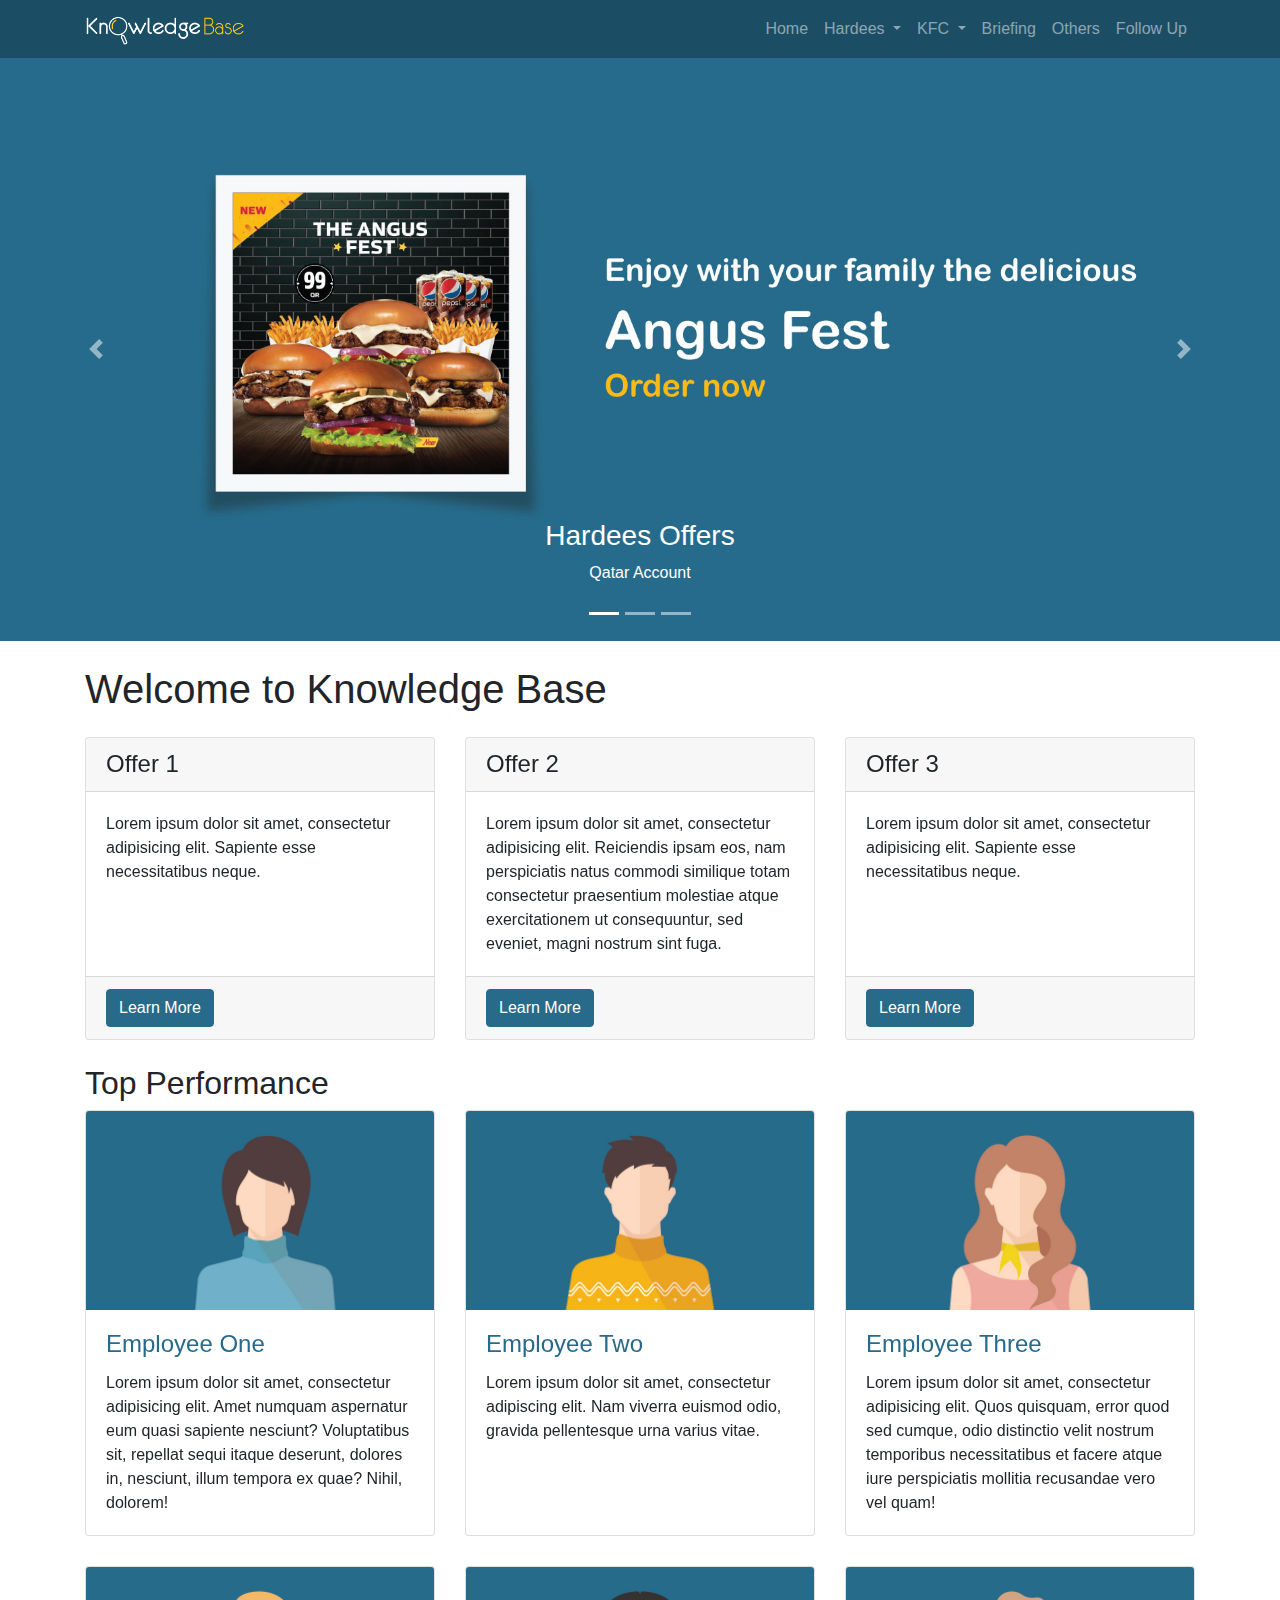
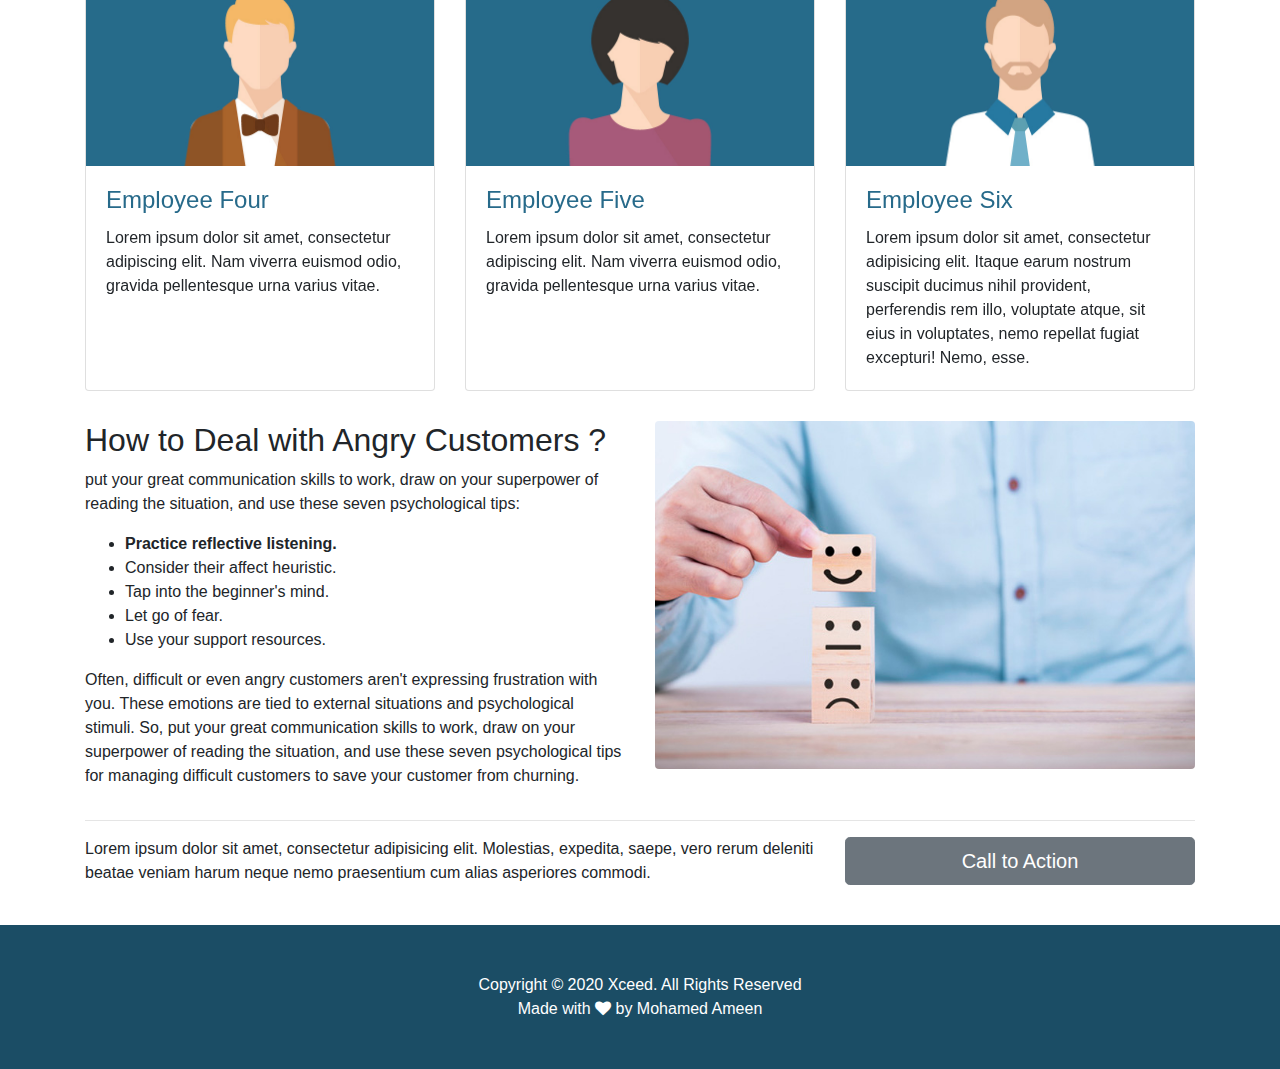
<file: index.html>
<!DOCTYPE html>
<html lang="en">

<head>

  <meta charset="utf-8">
  <meta name="viewport" content="width=device-width, initial-scale=1, shrink-to-fit=no">
  <meta name="description" content="">
  <meta name="author" content="">

  <title>Knowledge Base</title>

  <!-- Bootstrap core CSS -->
  <link href="vendor/bootstrap/css/bootstrap.min.css" rel="stylesheet">

  <!-- Custom styles for this template -->
  <link href="css/modern-business.css" rel="stylesheet">
  
  <link href="https://fonts.googleapis.com/css2?family=Tajawal:wght@500&display=swap" rel="stylesheet">
  
  <link rel="stylesheet" href="https://maxcdn.bootstrapcdn.com/font-awesome/4.4.0/css/font-awesome.min.css">
  
</head>

<body>

  <!-- Navigation -->
  <nav class="navbar fixed-top navbar-expand-lg navbar-dark bg-dark fixed-top">
    <div class="container">
      <a class="navbar-brand" href="index.html"><img src="images/Knowledge-Base-logo.png " width="160" height="100%" alt=""></a>
      <button class="navbar-toggler navbar-toggler-right" type="button" data-toggle="collapse" data-target="#navbarResponsive" aria-controls="navbarResponsive" aria-expanded="false" aria-label="Toggle navigation">
        <span class="navbar-toggler-icon"></span>
      </button>
      <div class="collapse navbar-collapse" id="navbarResponsive">
        <ul class="navbar-nav ml-auto">
          <li class="nav-item">
            <a class="nav-link" href="index.html">Home</a>
          </li>
          
          <li class="nav-item dropdown">
            <a class="nav-link dropdown-toggle" href="#" id="navbarDropdownPortfolio" data-toggle="dropdown" aria-haspopup="true" aria-expanded="false">
              Hardees
            </a>
            <div class="dropdown-menu dropdown-menu-right" aria-labelledby="navbarDropdownPortfolio">
              <a class="dropdown-item" href="hardees.html">Beef</a>
              <a class="dropdown-item" href="#">Chicken</a>
              <a class="dropdown-item" href="#">Sea Food</a>
              <a class="dropdown-item" href="#">Offers</a>
              <a class="dropdown-item" href="#">Kids</a>
			  <a class="dropdown-item" href="#">Sides</a>
			  <a class="dropdown-item" href="#">Sauces</a>
			  <a class="dropdown-item" href="#">Desserts</a>
			  <a class="dropdown-item" href="#">Drinks</a>
			  
            </div>
          </li>
		  
		  <li class="nav-item dropdown">
            <a class="nav-link dropdown-toggle" href="#" id="navbarDropdownPortfolio" data-toggle="dropdown" aria-haspopup="true" aria-expanded="false">
              KFC
            </a>
            <div class="dropdown-menu dropdown-menu-right" aria-labelledby="navbarDropdownPortfolio">
              <a class="dropdown-item" href="#">Individual Chicken</a>
              <a class="dropdown-item" href="#">Family</a>
              <a class="dropdown-item" href="#">Sandwich Meals</a>
              <a class="dropdown-item" href="#">Kids</a>
              <a class="dropdown-item" href="#">Drinks</a>
			  <a class="dropdown-item" href="#">Desserts</a>
			  <a class="dropdown-item" href="#">Sides</a>
			  			  
            </div>
          </li>
		  
		  <li class="nav-item">
            <a class="nav-link" href="#">Briefing</a>
          </li>
          <li class="nav-item">
            <a class="nav-link" href="#">Others</a>
          </li>
          <li class="nav-item">
            <a class="nav-link" href="#">Follow Up</a>
          </li>
          
        </ul>
      </div>
    </div>
  </nav>

  <header>
    <div id="carouselExampleIndicators" class="carousel slide" data-ride="carousel">
      <ol class="carousel-indicators">
        <li data-target="#carouselExampleIndicators" data-slide-to="0" class="active"></li>
        <li data-target="#carouselExampleIndicators" data-slide-to="1"></li>
        <li data-target="#carouselExampleIndicators" data-slide-to="2"></li>
      </ol>
      <div class="carousel-inner" role="listbox">
        <!-- Slide One - Set the background image for this slide in the line below -->
        <div class="carousel-item active" style="background-image: url('images/offer1.jpg')">
          <div class="carousel-caption d-none d-md-block">
            <h3>Hardees Offers</h3>
            <p>Qatar Account</p>
          </div>
        </div>
        <!-- Slide Two - Set the background image for this slide in the line below -->
        <div class="carousel-item" style="background-image: url('images/offer2.jpg')">
          <div class="carousel-caption d-none d-md-block">
            <h3>Hardees Offers</h3>
            <p>Qatar Account</p>
          </div>
        </div>
        <!-- Slide Three - Set the background image for this slide in the line below -->
        <div class="carousel-item" style="background-image: url('images/offer3.jpg')">
          <div class="carousel-caption d-none d-md-block">
            <h3>KFC Offers</h3>
            <p>Qatar Account</p>
          </div>
        </div>
      </div>
      <a class="carousel-control-prev" href="#carouselExampleIndicators" role="button" data-slide="prev">
        <span class="carousel-control-prev-icon" aria-hidden="true"></span>
        <span class="sr-only">Previous</span>
      </a>
      <a class="carousel-control-next" href="#carouselExampleIndicators" role="button" data-slide="next">
        <span class="carousel-control-next-icon" aria-hidden="true"></span>
        <span class="sr-only">Next</span>
      </a>
    </div>
  </header>


  <!-- Page Content -->
  <div class="container">

    <h1 class="my-4">Welcome to Knowledge Base</h1>

    <!-- Marketing Icons Section -->
    <div class="row">
      <div class="col-lg-4 mb-4">
        <div class="card h-100">
          <h4 class="card-header">Offer 1</h4>
          <div class="card-body">
            <p class="card-text">Lorem ipsum dolor sit amet, consectetur adipisicing elit. Sapiente esse necessitatibus neque.</p>
          </div>
          <div class="card-footer">
            <a href="#" class="btn btn-primary">Learn More</a>
          </div>
        </div>
      </div>
      <div class="col-lg-4 mb-4">
        <div class="card h-100">
          <h4 class="card-header">Offer 2</h4>
          <div class="card-body">
            <p class="card-text">Lorem ipsum dolor sit amet, consectetur adipisicing elit. Reiciendis ipsam eos, nam perspiciatis natus commodi similique totam consectetur praesentium molestiae atque exercitationem ut consequuntur, sed eveniet, magni nostrum sint fuga.</p>
          </div>
          <div class="card-footer">
            <a href="#" class="btn btn-primary">Learn More</a>
          </div>
        </div>
      </div>
      <div class="col-lg-4 mb-4">
        <div class="card h-100">
          <h4 class="card-header">Offer 3</h4>
          <div class="card-body">
            <p class="card-text">Lorem ipsum dolor sit amet, consectetur adipisicing elit. Sapiente esse necessitatibus neque.</p>
          </div>
          <div class="card-footer">
            <a href="#" class="btn btn-primary">Learn More</a>
          </div>
        </div>
      </div>
    </div>
    <!-- /.row -->

    <!-- Portfolio Section -->
    <h2>Top Performance</h2>

    <div class="row">
      <div class="col-lg-4 col-sm-6 portfolio-item">
        <div class="card h-100">
          <a href="#"><img class="card-img-top" src="images/emp1.jpg" alt=""></a>
          <div class="card-body">
            <h4 class="card-title">
              <a href="#">Employee One</a>
            </h4>
            <p class="card-text">Lorem ipsum dolor sit amet, consectetur adipisicing elit. Amet numquam aspernatur eum quasi sapiente nesciunt? Voluptatibus sit, repellat sequi itaque deserunt, dolores in, nesciunt, illum tempora ex quae? Nihil, dolorem!</p>
          </div>
        </div>
      </div>
      <div class="col-lg-4 col-sm-6 portfolio-item">
        <div class="card h-100">
          <a href="#"><img class="card-img-top" src="images/emp2.jpg" alt=""></a>
          <div class="card-body">
            <h4 class="card-title">
              <a href="#">Employee Two</a>
            </h4>
            <p class="card-text">Lorem ipsum dolor sit amet, consectetur adipiscing elit. Nam viverra euismod odio, gravida pellentesque urna varius vitae.</p>
          </div>
        </div>
      </div>
      <div class="col-lg-4 col-sm-6 portfolio-item">
        <div class="card h-100">
          <a href="#"><img class="card-img-top" src="images/emp3.jpg" alt=""></a>
          <div class="card-body">
            <h4 class="card-title">
              <a href="#">Employee Three</a>
            </h4>
            <p class="card-text">Lorem ipsum dolor sit amet, consectetur adipisicing elit. Quos quisquam, error quod sed cumque, odio distinctio velit nostrum temporibus necessitatibus et facere atque iure perspiciatis mollitia recusandae vero vel quam!</p>
          </div>
        </div>
      </div>
      <div class="col-lg-4 col-sm-6 portfolio-item">
        <div class="card h-100">
          <a href="#"><img class="card-img-top" src="images/emp4.jpg" alt=""></a>
          <div class="card-body">
            <h4 class="card-title">
              <a href="#">Employee Four</a>
            </h4>
            <p class="card-text">Lorem ipsum dolor sit amet, consectetur adipiscing elit. Nam viverra euismod odio, gravida pellentesque urna varius vitae.</p>
          </div>
        </div>
      </div>
      <div class="col-lg-4 col-sm-6 portfolio-item">
        <div class="card h-100">
          <a href="#"><img class="card-img-top" src="images/emp5.jpg" alt=""></a>
          <div class="card-body">
            <h4 class="card-title">
              <a href="#">Employee Five</a>
            </h4>
            <p class="card-text">Lorem ipsum dolor sit amet, consectetur adipiscing elit. Nam viverra euismod odio, gravida pellentesque urna varius vitae.</p>
          </div>
        </div>
      </div>
      <div class="col-lg-4 col-sm-6 portfolio-item">
        <div class="card h-100">
          <a href="#"><img class="card-img-top" src="images/emp6.jpg" alt=""></a>
          <div class="card-body">
            <h4 class="card-title">
              <a href="#">Employee Six</a>
            </h4>
            <p class="card-text">Lorem ipsum dolor sit amet, consectetur adipisicing elit. Itaque earum nostrum suscipit ducimus nihil provident, perferendis rem illo, voluptate atque, sit eius in voluptates, nemo repellat fugiat excepturi! Nemo, esse.</p>
          </div>
        </div>
      </div>
    </div>
    <!-- /.row -->

    <!-- Features Section -->
    <div class="row">
      <div class="col-lg-6">
        <h2>How to Deal with Angry Customers ?</h2>
        <p>put your great communication skills to work, draw on your superpower of reading the situation, and use these seven psychological tips:</p>
        <ul>
          <li>
            <strong>Practice reflective listening.</strong>
          </li>
          <li>Consider their affect heuristic.
          </li>
          <li>Tap into the beginner's mind.
          </li>
          <li>Let go of fear.</li>
          <li>Use your support resources.</li>
        </ul>
        <p>Often, difficult or even angry customers aren't expressing frustration with you. These emotions are tied to external situations and psychological stimuli. So, put your great communication skills to work, draw on your superpower of reading the situation, and use these seven psychological tips for managing difficult customers to save your customer from churning.</p>
      </div>
      <div class="col-lg-6">
        <img class="img-fluid rounded" src="images/Angry-Customers.jpg" alt="">
      </div>
    </div>
    <!-- /.row -->

    <hr>

    <!-- Call to Action Section -->
    <div class="row mb-4">
      <div class="col-md-8">
        <p>Lorem ipsum dolor sit amet, consectetur adipisicing elit. Molestias, expedita, saepe, vero rerum deleniti beatae veniam harum neque nemo praesentium cum alias asperiores commodi.</p>
      </div>
      <div class="col-md-4">
        <a class="btn btn-lg btn-secondary btn-block" href="#">Call to Action</a>
      </div>
    </div>

  </div>
  <!-- /.container -->

  <!-- Footer -->
  <footer class="py-5 bg-dark">
    <div class="container">
      <p class="m-0 text-center text-white">Copyright © 2020 Xceed. All Rights Reserved<br>Made with <i class="fa fa-heart pulse"></i> by Mohamed Ameen</p>
    </div>
    <!-- /.container -->
  </footer>

  <!-- Bootstrap core JavaScript -->
  <script src="vendor/jquery/jquery.min.js"></script>
  <script src="vendor/bootstrap/js/bootstrap.bundle.min.js"></script>

</body>

</html>
</file>
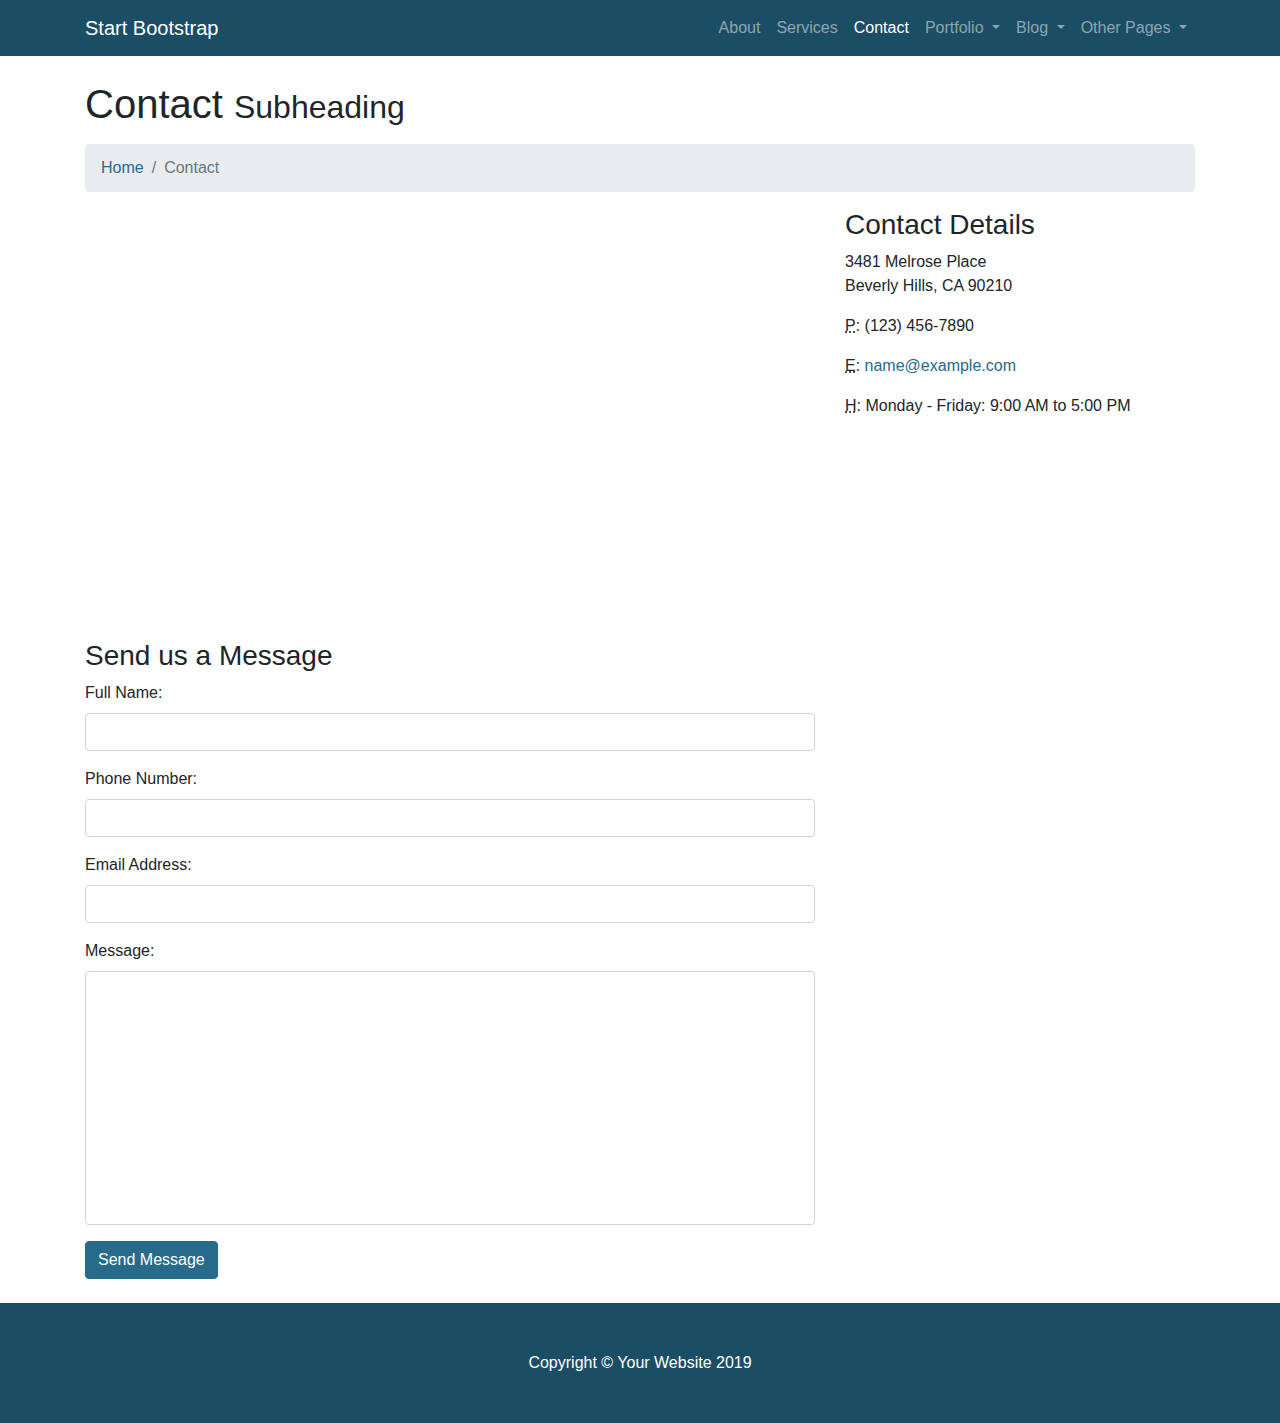
<file: contact.html>
<!DOCTYPE html>
<html lang="en">

<head>

  <meta charset="utf-8">
  <meta name="viewport" content="width=device-width, initial-scale=1, shrink-to-fit=no">
  <meta name="description" content="">
  <meta name="author" content="">

  <title>Modern Business - Start Bootstrap Template</title>

  <!-- Bootstrap core CSS -->
  <link href="vendor/bootstrap/css/bootstrap.min.css" rel="stylesheet">

  <!-- Custom styles for this template -->
  <link href="css/modern-business.css" rel="stylesheet">

</head>

<body>

  <!-- Navigation -->
  <nav class="navbar fixed-top navbar-expand-lg navbar-dark bg-dark fixed-top">
    <div class="container">
      <a class="navbar-brand" href="index.html">Start Bootstrap</a>
      <button class="navbar-toggler navbar-toggler-right" type="button" data-toggle="collapse" data-target="#navbarResponsive" aria-controls="navbarResponsive" aria-expanded="false" aria-label="Toggle navigation">
        <span class="navbar-toggler-icon"></span>
      </button>
      <div class="collapse navbar-collapse" id="navbarResponsive">
        <ul class="navbar-nav ml-auto">
          <li class="nav-item">
            <a class="nav-link" href="about.html">About</a>
          </li>
          <li class="nav-item">
            <a class="nav-link" href="services.html">Services</a>
          </li>
          <li class="nav-item active">
            <a class="nav-link" href="contact.html">Contact</a>
          </li>
          <li class="nav-item dropdown">
            <a class="nav-link dropdown-toggle" href="#" id="navbarDropdownPortfolio" data-toggle="dropdown" aria-haspopup="true" aria-expanded="false">
              Portfolio
            </a>
            <div class="dropdown-menu dropdown-menu-right" aria-labelledby="navbarDropdownPortfolio">
              <a class="dropdown-item" href="portfolio-1-col.html">1 Column Portfolio</a>
              <a class="dropdown-item" href="portfolio-2-col.html">2 Column Portfolio</a>
              <a class="dropdown-item" href="portfolio-3-col.html">3 Column Portfolio</a>
              <a class="dropdown-item" href="portfolio-4-col.html">4 Column Portfolio</a>
              <a class="dropdown-item" href="portfolio-item.html">Single Portfolio Item</a>
            </div>
          </li>
          <li class="nav-item dropdown">
            <a class="nav-link dropdown-toggle" href="#" id="navbarDropdownBlog" data-toggle="dropdown" aria-haspopup="true" aria-expanded="false">
              Blog
            </a>
            <div class="dropdown-menu dropdown-menu-right" aria-labelledby="navbarDropdownBlog">
              <a class="dropdown-item" href="blog-home-1.html">Blog Home 1</a>
              <a class="dropdown-item" href="blog-home-2.html">Blog Home 2</a>
              <a class="dropdown-item" href="blog-post.html">Blog Post</a>
            </div>
          </li>
          <li class="nav-item dropdown">
            <a class="nav-link dropdown-toggle" href="#" id="navbarDropdownBlog" data-toggle="dropdown" aria-haspopup="true" aria-expanded="false">
              Other Pages
            </a>
            <div class="dropdown-menu dropdown-menu-right" aria-labelledby="navbarDropdownBlog">
              <a class="dropdown-item" href="full-width.html">Full Width Page</a>
              <a class="dropdown-item" href="sidebar.html">Sidebar Page</a>
              <a class="dropdown-item" href="faq.html">FAQ</a>
              <a class="dropdown-item" href="404.html">404</a>
              <a class="dropdown-item" href="pricing.html">Pricing Table</a>
            </div>
          </li>
        </ul>
      </div>
    </div>
  </nav>

  <!-- Page Content -->
  <div class="container">

    <!-- Page Heading/Breadcrumbs -->
    <h1 class="mt-4 mb-3">Contact
      <small>Subheading</small>
    </h1>

    <ol class="breadcrumb">
      <li class="breadcrumb-item">
        <a href="index.html">Home</a>
      </li>
      <li class="breadcrumb-item active">Contact</li>
    </ol>

    <!-- Content Row -->
    <div class="row">
      <!-- Map Column -->
      <div class="col-lg-8 mb-4">
        <!-- Embedded Google Map -->
        <iframe width="100%" height="400px" frameborder="0" scrolling="no" marginheight="0" marginwidth="0" src="http://maps.google.com/maps?hl=en&amp;ie=UTF8&amp;ll=37.0625,-95.677068&amp;spn=56.506174,79.013672&amp;t=m&amp;z=4&amp;output=embed"></iframe>
      </div>
      <!-- Contact Details Column -->
      <div class="col-lg-4 mb-4">
        <h3>Contact Details</h3>
        <p>
          3481 Melrose Place
          <br>Beverly Hills, CA 90210
          <br>
        </p>
        <p>
          <abbr title="Phone">P</abbr>: (123) 456-7890
        </p>
        <p>
          <abbr title="Email">E</abbr>:
          <a href="mailto:name@example.com">name@example.com
          </a>
        </p>
        <p>
          <abbr title="Hours">H</abbr>: Monday - Friday: 9:00 AM to 5:00 PM
        </p>
      </div>
    </div>
    <!-- /.row -->

    <!-- Contact Form -->
    <!-- In order to set the email address and subject line for the contact form go to the bin/contact_me.php file. -->
    <div class="row">
      <div class="col-lg-8 mb-4">
        <h3>Send us a Message</h3>
        <form name="sentMessage" id="contactForm" novalidate>
          <div class="control-group form-group">
            <div class="controls">
              <label>Full Name:</label>
              <input type="text" class="form-control" id="name" required data-validation-required-message="Please enter your name.">
              <p class="help-block"></p>
            </div>
          </div>
          <div class="control-group form-group">
            <div class="controls">
              <label>Phone Number:</label>
              <input type="tel" class="form-control" id="phone" required data-validation-required-message="Please enter your phone number.">
            </div>
          </div>
          <div class="control-group form-group">
            <div class="controls">
              <label>Email Address:</label>
              <input type="email" class="form-control" id="email" required data-validation-required-message="Please enter your email address.">
            </div>
          </div>
          <div class="control-group form-group">
            <div class="controls">
              <label>Message:</label>
              <textarea rows="10" cols="100" class="form-control" id="message" required data-validation-required-message="Please enter your message" maxlength="999" style="resize:none"></textarea>
            </div>
          </div>
          <div id="success"></div>
          <!-- For success/fail messages -->
          <button type="submit" class="btn btn-primary" id="sendMessageButton">Send Message</button>
        </form>
      </div>

    </div>
    <!-- /.row -->

  </div>
  <!-- /.container -->

  <!-- Footer -->
  <footer class="py-5 bg-dark">
    <div class="container">
      <p class="m-0 text-center text-white">Copyright &copy; Your Website 2019</p>
    </div>
    <!-- /.container -->
  </footer>

  <!-- Bootstrap core JavaScript -->
  <script src="vendor/jquery/jquery.min.js"></script>
  <script src="vendor/bootstrap/js/bootstrap.bundle.min.js"></script>

  <!-- Contact form JavaScript -->
  <!-- Do not edit these files! In order to set the email address and subject line for the contact form go to the bin/contact_me.php file. -->
  <script src="js/jqBootstrapValidation.js"></script>
  <script src="js/contact_me.js"></script>

</body>

</html>
</file>
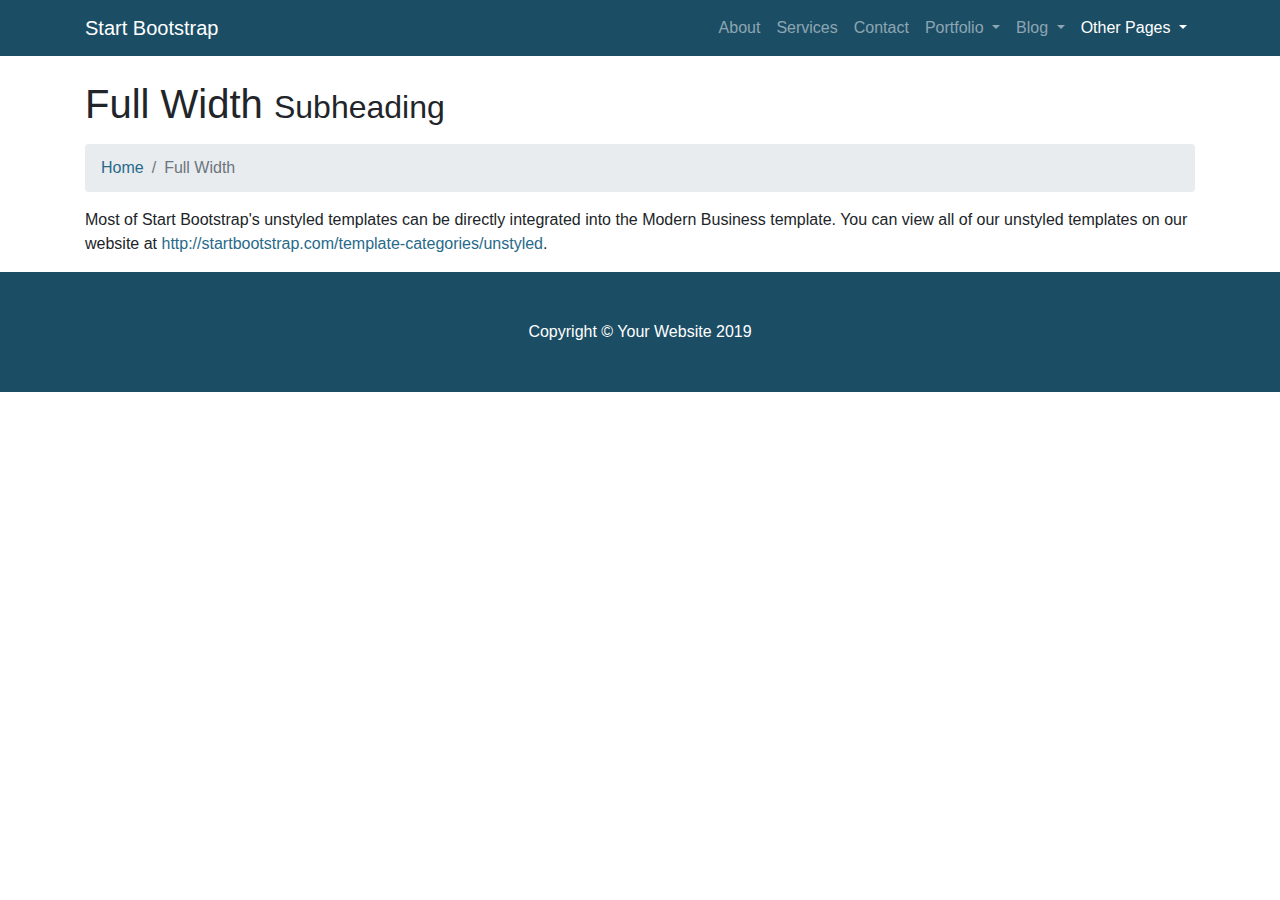
<file: full-width.html>
<!DOCTYPE html>
<html lang="en">

<head>

  <meta charset="utf-8">
  <meta name="viewport" content="width=device-width, initial-scale=1, shrink-to-fit=no">
  <meta name="description" content="">
  <meta name="author" content="">

  <title>Modern Business - Start Bootstrap Template</title>

  <!-- Bootstrap core CSS -->
  <link href="vendor/bootstrap/css/bootstrap.min.css" rel="stylesheet">

  <!-- Custom styles for this template -->
  <link href="css/modern-business.css" rel="stylesheet">

</head>

<body>

  <!-- Navigation -->
  <nav class="navbar fixed-top navbar-expand-lg navbar-dark bg-dark fixed-top">
    <div class="container">
      <a class="navbar-brand" href="index.html">Start Bootstrap</a>
      <button class="navbar-toggler navbar-toggler-right" type="button" data-toggle="collapse" data-target="#navbarResponsive" aria-controls="navbarResponsive" aria-expanded="false" aria-label="Toggle navigation">
        <span class="navbar-toggler-icon"></span>
      </button>
      <div class="collapse navbar-collapse" id="navbarResponsive">
        <ul class="navbar-nav ml-auto">
          <li class="nav-item">
            <a class="nav-link" href="about.html">About</a>
          </li>
          <li class="nav-item">
            <a class="nav-link" href="services.html">Services</a>
          </li>
          <li class="nav-item">
            <a class="nav-link" href="contact.html">Contact</a>
          </li>
          <li class="nav-item dropdown">
            <a class="nav-link dropdown-toggle" href="#" id="navbarDropdownPortfolio" data-toggle="dropdown" aria-haspopup="true" aria-expanded="false">
              Portfolio
            </a>
            <div class="dropdown-menu dropdown-menu-right" aria-labelledby="navbarDropdownPortfolio">
              <a class="dropdown-item" href="portfolio-1-col.html">1 Column Portfolio</a>
              <a class="dropdown-item" href="portfolio-2-col.html">2 Column Portfolio</a>
              <a class="dropdown-item" href="portfolio-3-col.html">3 Column Portfolio</a>
              <a class="dropdown-item" href="portfolio-4-col.html">4 Column Portfolio</a>
              <a class="dropdown-item" href="portfolio-item.html">Single Portfolio Item</a>
            </div>
          </li>
          <li class="nav-item dropdown">
            <a class="nav-link dropdown-toggle" href="#" id="navbarDropdownBlog" data-toggle="dropdown" aria-haspopup="true" aria-expanded="false">
              Blog
            </a>
            <div class="dropdown-menu dropdown-menu-right" aria-labelledby="navbarDropdownBlog">
              <a class="dropdown-item" href="blog-home-1.html">Blog Home 1</a>
              <a class="dropdown-item" href="blog-home-2.html">Blog Home 2</a>
              <a class="dropdown-item" href="blog-post.html">Blog Post</a>
            </div>
          </li>
          <li class="nav-item active dropdown">
            <a class="nav-link dropdown-toggle" href="#" id="navbarDropdownBlog" data-toggle="dropdown" aria-haspopup="true" aria-expanded="false">
              Other Pages
            </a>
            <div class="dropdown-menu dropdown-menu-right" aria-labelledby="navbarDropdownBlog">
              <a class="dropdown-item active" href="full-width.html">Full Width Page</a>
              <a class="dropdown-item" href="sidebar.html">Sidebar Page</a>
              <a class="dropdown-item" href="faq.html">FAQ</a>
              <a class="dropdown-item" href="404.html">404</a>
              <a class="dropdown-item" href="pricing.html">Pricing Table</a>
            </div>
          </li>
        </ul>
      </div>
    </div>
  </nav>

  <!-- Page Content -->
  <div class="container">

    <!-- Page Heading/Breadcrumbs -->
    <h1 class="mt-4 mb-3">Full Width
      <small>Subheading</small>
    </h1>

    <ol class="breadcrumb">
      <li class="breadcrumb-item">
        <a href="index.html">Home</a>
      </li>
      <li class="breadcrumb-item active">Full Width</li>
    </ol>

    <p>Most of Start Bootstrap's unstyled templates can be directly integrated into the Modern Business template. You can view all of our unstyled templates on our website at
      <a href="http://startbootstrap.com/template-categories/unstyled">http://startbootstrap.com/template-categories/unstyled</a>.</p>

  </div>
  <!-- /.container -->

  <!-- Footer -->
  <footer class="py-5 bg-dark">
    <div class="container">
      <p class="m-0 text-center text-white">Copyright &copy; Your Website 2019</p>
    </div>
    <!-- /.container -->
  </footer>

  <!-- Bootstrap core JavaScript -->
  <script src="vendor/jquery/jquery.min.js"></script>
  <script src="vendor/bootstrap/js/bootstrap.bundle.min.js"></script>

</body>

</html>
</file>
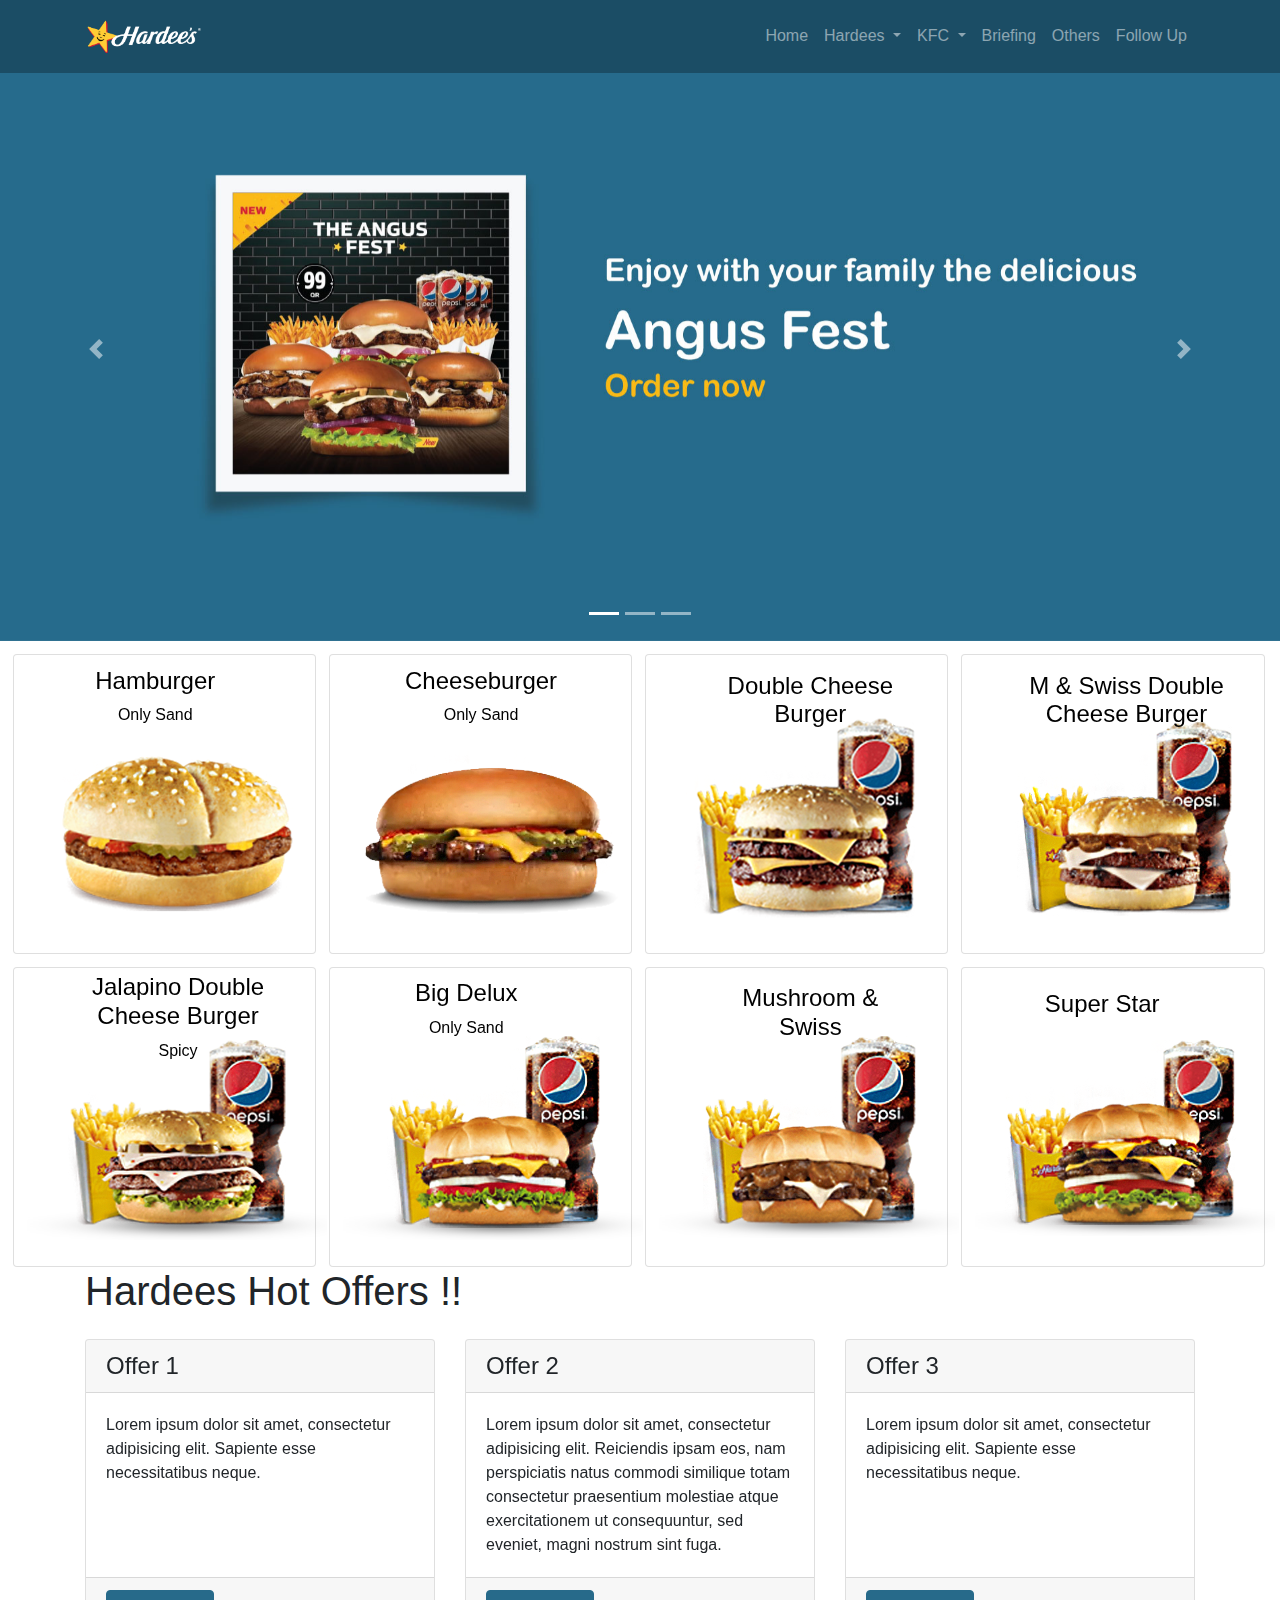
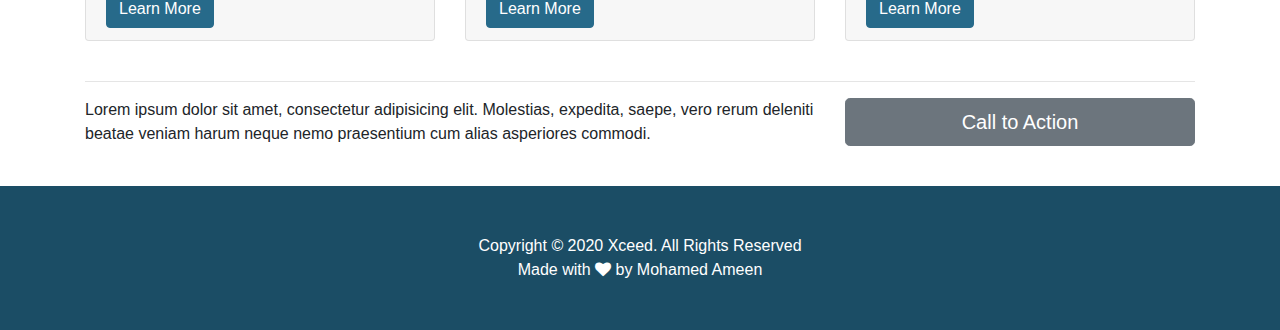
<file: hardees.html>
<!DOCTYPE html>
<html lang="en">

<head>

  <meta charset="utf-8">
  <meta name="viewport" content="width=device-width, initial-scale=1, shrink-to-fit=no">
  <meta name="description" content="">
  <meta name="author" content="">

  <title>Hardees</title>

  <!-- Bootstrap core CSS -->
  <link href="vendor/bootstrap/css/bootstrap.min.css" rel="stylesheet">

  <!-- Custom styles for this template -->
  <link href="css/modern-business.css" rel="stylesheet">
  
  <link href="https://fonts.googleapis.com/css2?family=Tajawal:wght@500&display=swap" rel="stylesheet">
  
  <link rel="stylesheet" href="https://maxcdn.bootstrapcdn.com/font-awesome/4.4.0/css/font-awesome.min.css">
  
</head>

<body>

  <!-- Navigation -->
  <nav class="navbar fixed-top navbar-expand-lg navbar-dark bg-dark fixed-top">
    <div class="container">
      <a class="navbar-brand" href="hardees.html"><img src="images/Hardees_Logo_H_White_EN.png " width="120" height="100%" alt=""></a>
      <button class="navbar-toggler navbar-toggler-right" type="button" data-toggle="collapse" data-target="#navbarResponsive" aria-controls="navbarResponsive" aria-expanded="false" aria-label="Toggle navigation">
        <span class="navbar-toggler-icon"></span>
      </button>
      <div class="collapse navbar-collapse" id="navbarResponsive">
        <ul class="navbar-nav ml-auto">
          <li class="nav-item">
            <a class="nav-link" href="index.html">Home</a>
          </li>
          
          <li class="nav-item dropdown">
            <a class="nav-link dropdown-toggle" href="#" id="navbarDropdownPortfolio" data-toggle="dropdown" aria-haspopup="true" aria-expanded="false">
              Hardees
            </a>
            <div class="dropdown-menu dropdown-menu-right" aria-labelledby="navbarDropdownPortfolio">
              <a class="dropdown-item" href="#">Beef</a>
              <a class="dropdown-item" href="#">Chicken</a>
              <a class="dropdown-item" href="#">Sea Food</a>
              <a class="dropdown-item" href="#">Offers</a>
              <a class="dropdown-item" href="#">Kids</a>
			  <a class="dropdown-item" href="#">Sides</a>
			  <a class="dropdown-item" href="#">Sauces</a>
			  <a class="dropdown-item" href="#">Desserts</a>
			  <a class="dropdown-item" href="#">Drinks</a>
			  
            </div>
          </li>
		  
		  <li class="nav-item dropdown">
            <a class="nav-link dropdown-toggle" href="#" id="navbarDropdownPortfolio" data-toggle="dropdown" aria-haspopup="true" aria-expanded="false">
              KFC
            </a>
            <div class="dropdown-menu dropdown-menu-right" aria-labelledby="navbarDropdownPortfolio">
              <a class="dropdown-item" href="#">Individual Chicken</a>
              <a class="dropdown-item" href="#">Family</a>
              <a class="dropdown-item" href="#">Sandwich Meals</a>
              <a class="dropdown-item" href="#">Kids</a>
              <a class="dropdown-item" href="#">Drinks</a>
			  <a class="dropdown-item" href="#">Desserts</a>
			  <a class="dropdown-item" href="#">Sides</a>
			  			  
            </div>
          </li>
		  
		  <li class="nav-item">
            <a class="nav-link" href="#">Briefing</a>
          </li>
          <li class="nav-item">
            <a class="nav-link" href="#">Others</a>
          </li>
          <li class="nav-item">
            <a class="nav-link" href="#">Follow Up</a>
          </li>
          
        </ul>
      </div>
    </div>
  </nav>

  <header>
    <div id="carouselExampleIndicators" class="carousel slide" data-ride="carousel">
      <ol class="carousel-indicators">
        <li data-target="#carouselExampleIndicators" data-slide-to="0" class="active"></li>
        <li data-target="#carouselExampleIndicators" data-slide-to="1"></li>
        <li data-target="#carouselExampleIndicators" data-slide-to="2"></li>
      </ol>
      <div class="carousel-inner" role="listbox">
        <!-- Slide One - Set the background image for this slide in the line below -->
        <div class="carousel-item active" style="background-image: url('images/offer1.jpg')">
          <div class="carousel-caption d-none d-md-block">
            <h3></h3>
            <p></p>
          </div>
        </div>
        <!-- Slide Two - Set the background image for this slide in the line below -->
        <div class="carousel-item" style="background-image: url('images/offer2.jpg')">
          <div class="carousel-caption d-none d-md-block">
            <h3></h3>
            <p></p>
          </div>
        </div>
        <!-- Slide Three - Set the background image for this slide in the line below -->
        <div class="carousel-item" style="background-image: url('images/offer1.jpg')">
          <div class="carousel-caption d-none d-md-block">
            <h3></h3>
            <p></p>
          </div>
        </div>
      </div>
      <a class="carousel-control-prev" href="#carouselExampleIndicators" role="button" data-slide="prev">
        <span class="carousel-control-prev-icon" aria-hidden="true"></span>
        <span class="sr-only">Previous</span>
      </a>
      <a class="carousel-control-next" href="#carouselExampleIndicators" role="button" data-slide="next">
        <span class="carousel-control-next-icon" aria-hidden="true"></span>
        <span class="sr-only">Next</span>
      </a>
    </div>
  </header>
<!-- begin of Sandwiches Section -->	
	<section class="">
	<div class="boxesContainer">
       
	   <div class="cardBox">
         <div class="card">
           <div class="front" > 
             <img src="images/hamburger.png" alt="hamburger">
             <div class="centered">
	         <h4>Hamburger</h4>
	         <bold><p>Only Sand</p></bold>
	         </div>
           </div>
           <div class="back">
             <h3 class="backcardtitle">Hamburger</h3>
             <p class="ar">قطعة صغيرة من اللحم المشوي - خيار مخلل - كاتشب - مسطردة.</p>
             <p>Katchup + Mustard + Pickles + Small Patty.</p>
           </div>
         </div>
      </div>
	  
	  <div class="cardBox">
         <div class="card">
           <div class="front" > 
             <img src="images/Cheese-Burger.png" alt="Cheese-Burger">
             <div class="centered">
	         <h4>Cheeseburger</h4>
	         <p>Only Sand</p>
	         </div>
           </div>
           <div class="back">
             <h3 class="backcardtitle">Cheeseburger</h3>
             <p class="ar">قطعة صغيرة من اللحم المشوي - جبنة امريكية - خيار مخلل - كاتشب - مسطردة.</p>
             <p>Katchup + Mustard + Pickles + American Cheese + Small beef Patty</p>
           </div>
         </div>
      </div>
	  
	  <div class="cardBox">
         <div class="card">
           <div class="front" > 
             <img src="images/Double-Cheese-Burger.png" alt="Double-Cheese-Burger">
             <div class="centered">
	         <h4>Double Cheese Burger</h4>
	         </div>
           </div>
           <div class="back">
             <h3 class="backcardtitle">Double Cheese Burger</h3>
             <p class="ar">قطعتين لحم مشوي صغيرة + شريحه جبن أمريكي + 2 شريحة بصل + خيار مخلل + كاتشب + ماستردة.</p>
             <p>Ketchup + Mustard + 1 American Cheese + Pickles + 2 Small Patty + 2 onione slices.</p>
           </div>
         </div>
      </div>
	  
	  <div class="cardBox">
         <div class="card">
           <div class="front" > 
             <img src="images/Mushroum-Swiss-Double-Cheese-Burger.png" alt="Mushroum-Swiss-Double-Cheese-Burger">
             <div class="centered">
	         <h4>M & Swiss Double Cheese Burger</h4>
	         </div>
           </div>
           <div class="back">
             <h3 class="backcardtitle">M & Swiss Double Cheese Burger</h3>
             <p class="ar">قطعتين لحم مشوي صغير- شريحتين جبن السويسري - صوص المشروم.</p>
             <p>2 Small patty + 2 Swiss Cheese + Mushroum Sauce.</p>
           </div>
         </div>
      </div>

        
    </div>

    <div class="boxesContainer">
       
	   <div class="cardBox">
         <div class="card">
           <div class="front" > 
             <img src="images/Jalapino-Double-Cheese-Burger.png" alt="Jalapino-Double-Cheese-Burger">
             <div class="centered">
	         <h4>Jalapino Double Cheese Burger</h4>
	         <p>Spicy</p>
	         </div>
           </div>
           <div class="back">
             <h3 class="backcardtitle">Jalapino Double Cheese Burger</h3>
             <p class="ar">شطيرتان لحم مشوي مع الهالبينو، جبن بيبر جاك و صوص سانتا في + طماطم + خس.</p>
             <p>Lettuce + Jalapino + 2 Burger Patty + Pepperjack Cheese + Onion + Santafe Sauce + Tomato.</p>
           </div>
         </div>
      </div>
	  
	  <div class="cardBox">
         <div class="card">
           <div class="front" > 
             <img src="images/Big-Deluxe.png" alt="Big-Deluxe">
             <div class="centered">
	         <h4>Big Delux</h4>
	         <p>Only Sand</p>
	         </div>
           </div>
           <div class="back">
             <h3 class="backcardtitle">Big Delux</h3>
             <p class="ar">قطعة لحم مشوي كبيرة, جبن أمريكي، خس، 2 طماطم، 2 بصل، 2 خيار مخلل، كاتشب و مايونيز، خبز.</p>
             <p>Mayonaise + Lettuce + American Cheese + Ketchup + Large Patty + 2 Tomato + 2 Onion + 2 Pickles.</p>
           </div>
         </div>
      </div>
	  
	  <div class="cardBox">
         <div class="card">
           <div class="front" > 
             <img src="images/Mushroom-Swiss.png" alt="Mushroom-Swiss">
             <div class="centered">
	         <h4>Mushroom & Swiss</h4>
	         </div>
           </div>
           <div class="back">
             <h3 class="backcardtitle">Mushroom & Swiss</h3>
             <p class="ar">قطعة لحم مشوي كبيرة - 2 جبن سويسري - صوص المشروم - خبز.</p>
             <p>Mushroum Sauce + 2 Swiss Cheese + Large Patty.</p>
           </div>
         </div>
      </div>
	  
	  <div class="cardBox">
         <div class="card">
           <div class="front" > 
             <img src="images/Super-star.png" alt="Super-star">
             <div class="centered">
	         <h4>Super Star</h4>
	         </div>
           </div>
           <div class="back">
             <h3 class="backcardtitle">Super Star</h3>
             <p class="ar">قطعتين لحم مشوي + جبن أمريكي + خيار مخلل + طماطم + بصل + خس + صوص هاريز الخاص + مايونيز.</p>
             <p>Special Sauce + Lettuce + Mayonaise + 2 American Cheese + 3 Onion + 3 Pickles + 2 Tomato + 2 Large Patty.</p>
           </div>
         </div>
      </div>
      </div>
	</section>
		<!-- End of Sandwiches Section -->	

  <!-- Page Content -->
  <div class="container">

    
	<h1 class="my-4">Hardees Hot Offers !!</h1>

        <!-- Marketing Icons Section -->
    <div class="row">
      <div class="col-lg-4 mb-4">
        <div class="card h-100">
          <h4 class="card-header">Offer 1</h4>
          <div class="card-body">
            <p class="card-text">Lorem ipsum dolor sit amet, consectetur adipisicing elit. Sapiente esse necessitatibus neque.</p>
          </div>
          <div class="card-footer">
            <a href="#" class="btn btn-primary">Learn More</a>
          </div>
        </div>
      </div>
      <div class="col-lg-4 mb-4">
        <div class="card h-100">
          <h4 class="card-header">Offer 2</h4>
          <div class="card-body">
            <p class="card-text">Lorem ipsum dolor sit amet, consectetur adipisicing elit. Reiciendis ipsam eos, nam perspiciatis natus commodi similique totam consectetur praesentium molestiae atque exercitationem ut consequuntur, sed eveniet, magni nostrum sint fuga.</p>
          </div>
          <div class="card-footer">
            <a href="#" class="btn btn-primary">Learn More</a>
          </div>
        </div>
      </div>
      <div class="col-lg-4 mb-4">
        <div class="card h-100">
          <h4 class="card-header">Offer 3</h4>
          <div class="card-body">
            <p class="card-text">Lorem ipsum dolor sit amet, consectetur adipisicing elit. Sapiente esse necessitatibus neque.</p>
          </div>
          <div class="card-footer">
            <a href="#" class="btn btn-primary">Learn More</a>
          </div>
        </div>
      </div>
    </div>
    <!-- /.row -->

    <hr>

    <!-- Call to Action Section -->
    <div class="row mb-4">
      <div class="col-md-8">
        <p>Lorem ipsum dolor sit amet, consectetur adipisicing elit. Molestias, expedita, saepe, vero rerum deleniti beatae veniam harum neque nemo praesentium cum alias asperiores commodi.</p>
      </div>
      <div class="col-md-4">
        <a class="btn btn-lg btn-secondary btn-block" href="#">Call to Action</a>
      </div>
    </div>

  </div>
  <!-- /.container -->

  <!-- Footer -->
  <footer class="py-5 bg-dark">
    <div class="container">
      <p class="m-0 text-center text-white">Copyright © 2020 Xceed. All Rights Reserved<br>Made with <i class="fa fa-heart pulse"></i> by Mohamed Ameen</p>
    </div>
    <!-- /.container -->
  </footer>

  <!-- Bootstrap core JavaScript -->
  <script src="vendor/jquery/jquery.min.js"></script>
  <script src="vendor/bootstrap/js/bootstrap.bundle.min.js"></script>

</body>

</html>
</file>
<file: css/modern-business.css>
/*!
 * Start Bootstrap - Modern Business (https://startbootstrap.com/template-overviews/modern-business)
 * Copyright 2013-2019 Start Bootstrap
 * Licensed under MIT (https://github.com/BlackrockDigital/startbootstrap-logomodern-business-nav/blob/master/LICENSE)
 */
body {
  padding-top: 56px;
}

.carousel-item {
  height: 65vh;
  min-height: 300px;
  background: no-repeat center center scroll;
  -webkit-background-size: cover;
  -moz-background-size: cover;
  -o-background-size: cover;
  background-size: cover;
}

.portfolio-item {
  margin-bottom: 30px;
}
.btn-primary {
    color: #fff;
    background-color: #276A8A;
    border-color: #276A8A;
}
.btn-primary:hover, .btn-primary:focus, .btn-primary:active, .btn-primary.active, .open>.dropdown-toggle.btn-primary {
    color: #fff;
    background-color: #1B4D65;
    border-color: #1B4D65; /*set the color you want here*/
}

a {
    color: #276A8A;
    text-decoration: none;
    background-color: transparent;
}

.bg-dark {
    background-color: #1B4D65!important;
}



.cardBox {
  float: left;
  font-size: 1.0em;
  margin: 1% 0 0 1%;
  perspective: 800px;
  transition: all 0.3s ease 0s;
  width: 23.7%;
}

.cardBox:hover .card {
  transform: rotateY( 180deg);
}

.card {
  background: #fff;
  cursor: default;
  height: 300px;
  transform-style: preserve-3d;
  transition: transform 0.4s ease 0s;
  width: 100%;
  -webkit-animation: giro 1s 1;
  animation: giro 1s 1;
}

.card p {
  margin-bottom: 1.8em;
}

.card .front  {
  backface-visibility: hidden;
  box-sizing: border-box;
  color: white;
  display: block;
  font-size: 1em;
  height: 100%;
  padding: 0.8em;
  position: absolute;
  text-align: center;
  width: 100%;
  background-repeat: no-repeat;
  background-size: cover;
}

.card .back {
  backface-visibility: hidden;
  box-sizing: border-box;
  color: white;
  display: block;
  font-size: 1em;
  height: 100%;
  padding: 0.8em;
  position: absolute;
  text-align: left;
  width: 100%;
}
.card .front strong {
  background: #fff;
  border-radius: 100%;
  color: #222;
  font-size: 1.2em;
  line-height: 30px;
  padding: 0 7px 4px 6px;
}

.card .back {
  transform: rotateY( 180deg);
}

.card .back a {
  padding: 0.3em 0.5em;
  background: #333;
  color: #fff;
  text-decoration: none;
  border-radius: 1px;
  font-size: 0.9em;
  transition: all 0.2s ease 0s;
}

.card .back a:hover {
  background: #fff;
  color: #333;
  text-shadow: 0 0 1px #333;
}

.cardBox:nth-child(1) .card .back {
  background: #276A8A;
}

.cardBox:nth-child(2) .card .back {
  background: #276A8A;
}

.cardBox:nth-child(3) .card .back {
  background: #276A8A;
}

.cardBox:nth-child(4) .card .back {
  background: #276A8A;
}

.cardBox:nth-child(5) .card .back {
  background: #276A8A;
}

.cardBox:nth-child(6) .card .back {
  background: #276A8A;
}

.cardBox:nth-child(7) .card .back {
  background: #276A8A;
}

.cardBox:nth-child(8) .card .back {
  background: #276A8A;
}
.cardBox:nth-child(9) .card .back {
  background: #276A8A;
}
.cardBox:nth-child(10) .card .back {
  background: #276A8A;
}
.cardBox:nth-child(2) .card {
  -webkit-animation: giro 1.5s 1;
  animation: giro 1.5s 1;
}

.cardBox:nth-child(3) .card {
  -webkit-animation: giro 2s 1;
  animation: giro 2s 1;
}

.cardBox:nth-child(4) .card {
  -webkit-animation: giro 2.5s 1;
  animation: giro 2.5s 1;
}

@-webkit-keyframes giro {
  from {
    transform: rotateY( 180deg);
  }
  to {
    transform: rotateY( 0deg);
  }
}

@keyframes giro {
  from {
    transform: rotateY( 180deg);
  }
  to {
    transform: rotateY( 0deg);
  }
}

@media screen and (max-width: 767px) {
  .cardBox {
    margin-left: 2.8%;
    margin-top: 3%;
    width: 46%;
  }
  .card {
    height: 285px;
  }
  .cardBox:last-child {
    margin-bottom: 3%;
  }
}

@media screen and (max-width: 480px) {
  .cardBox {
    width: 94.5%;
  }
  .card {
    height: 260px;
  }
}

.centered {
  position: absolute;
  top: 10%;
  left: 35%;
  transform: translate(-20%, -20%);
  color: #000;
    }
	
.ar {
  text-align: right;
   direction: rtl;
  font-family: 'Tajawal', sans-serif;
}
.backcardtitle {
	text-align: center;
	padding-bottom: 0.5em;
}
</file>
